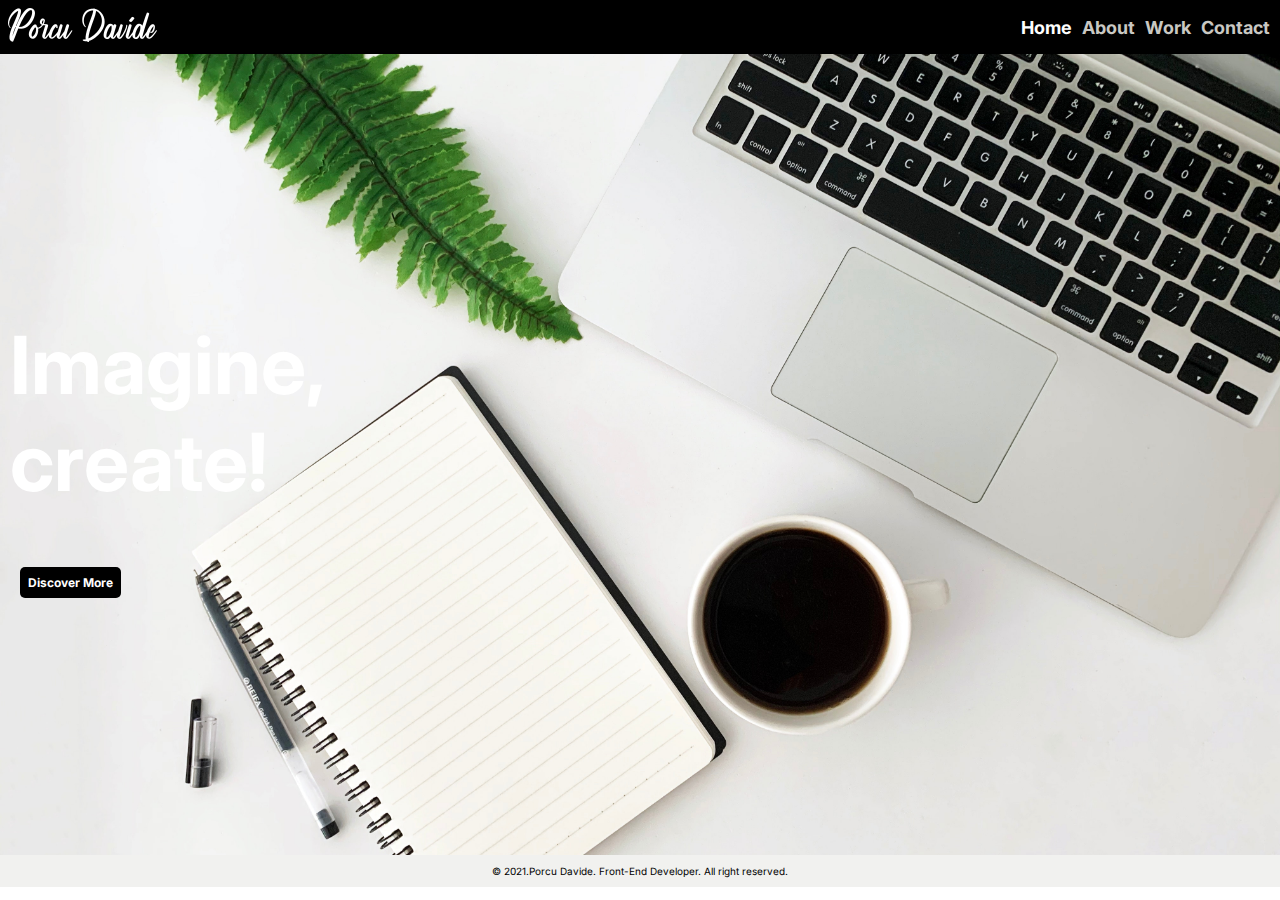
<file: index.html>
<!DOCTYPE html>
<html lang="en" dir="ltr">

<head>
  <meta charset="utf-8">
  <meta name="viewport" content="width=device-width, initial-scale=1.0">
  <meta http-equiv="X-UA-Compatible" content="ie=edge">

  <title>Porcu Davide</title>

  <link rel="stylesheet" href="style.css">

  <link rel="preconnect" href="https://fonts.gstatic.com">
  <link href="https://fonts.googleapis.com/css2?family=Inter:wght@300;400;700;900&display=swap" rel="stylesheet">


</head>

<body>

  <div class="header">
    <div class="logo">
      <img src="icone/logo.png" alt="">
    </div>
    <ul class="menu">
      <li><a class="current" href="index.html">Home</a></li>
      <li><a href="about.html">About</a></li>
      <li><a href="work.html">Work</a></li>
      <li><a href="contact.html">Contact</a></li>
    </ul>
  </div>



  <div class="hero">


    <div class="hero__content">

      <h1 class="big-text"> Imagine, <br> create!</h1>
      <div class="cta">
        <a href="about.html" class="button"> Discover More </a>
      </div>
    </div>
  </div>


  <footer id="footerindex">
    <p>&copy; 2021.Porcu Davide. Front-End Developer. All right reserved.</p>
  </footer>





</body>

</html>
</file>
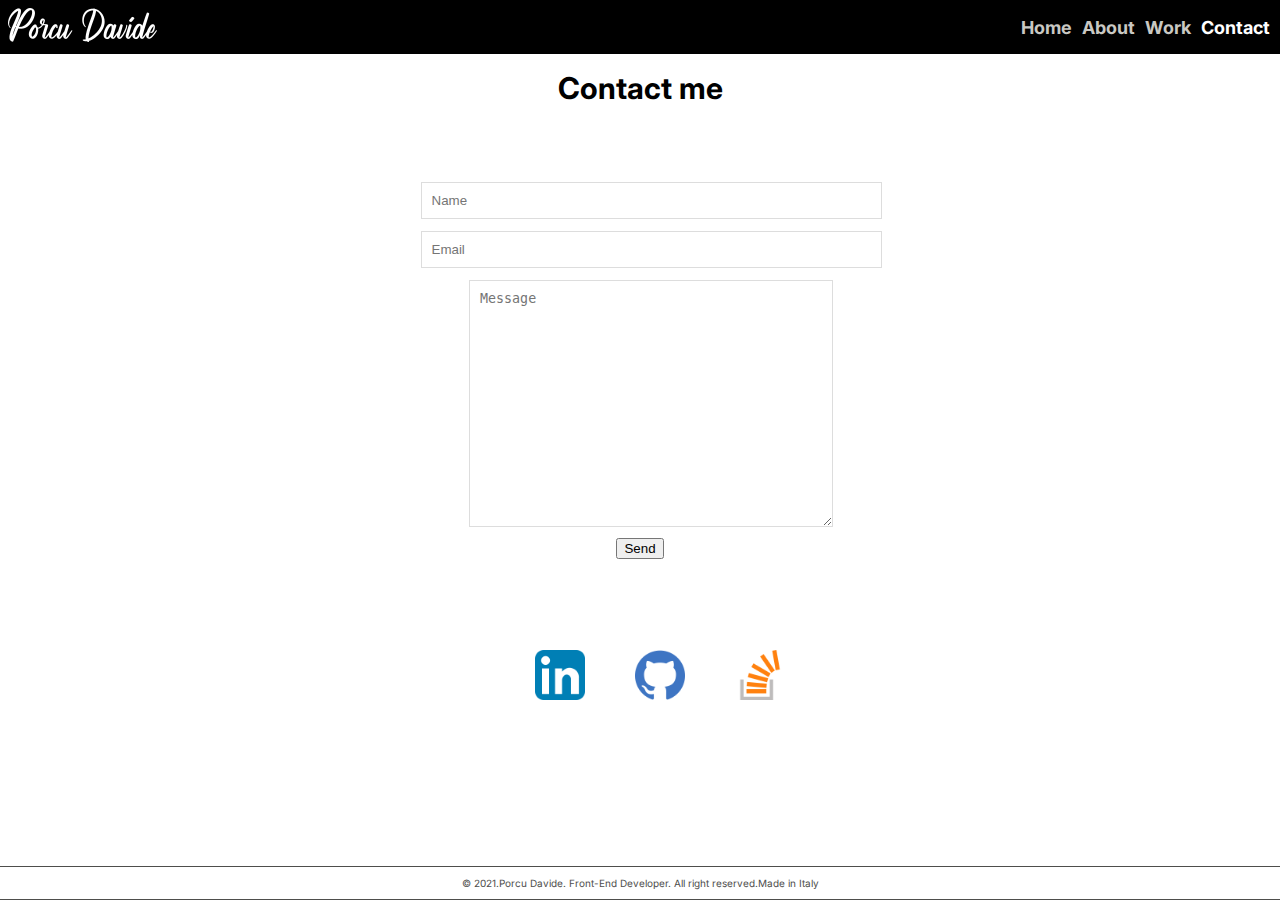
<file: contact.html>
<!DOCTYPE html>
<html lang="en" dir="ltr">

<head>
  <meta charset="utf-8">
  <meta name="viewport" content="width=device-width, initial-scale=1.0">
  <meta http-equiv="X-UA-Compatible" content="ie=edge">

  <title>Porcu Davide</title>

  <link rel="stylesheet" href="style.css">

  <link rel="preconnect" href="https://fonts.gstatic.com">
  <link href="https://fonts.googleapis.com/css2?family=Inter:wght@300;400;700;900&display=swap" rel="stylesheet">


</head>

<body>

  <div class="header">
    <div class="logo">
      <img src="icone/logo.png" alt="">
    </div>
    <ul class="menu">
      <li><a href="index.html">Home</a></li>
      <li><a href="about.html">About</a></li>
      <li><a href="work.html">Work</a></li>
      <li><a class="current" href="contact.html">Contact</a></li>
    </ul>
    <div class="hamburger">
      <span></span>
      <span></span>
      <span></span>
    </div>
  </div>



  <!--contact-->

  <div id="page4" class="mt3">
    <div class="contatti">

      <h1>Contact me</h1>
      <div class="boxcontact">
        <div class="sectioncontact">
          <div class="name">
            <label for="inputName"></label>
            <input type="text" name="name" id="inputName" placeholder="Name" required="" size="50">
          </div>
          <div class="mail">
            <label for="inputEmail"></label>
            <input type="email" name="email" id="inputEmail" placeholder="Email" required="" size="50">
          </div>
          <div class="text">
            <label for="inputMessage"></label>
            <textarea name="message" id="inputMessage" placeholder="Message" required="" cols="38" rows="15"></textarea>

          </div>
          <div class="buttonsend">
            <button type="submit">Send</button>
          </div>
        </div>
        <div class="socialicons">
          <ul class="sociallink">
            <li><a href="https://www.linkedin.com/in/davide-porcu-877933204/" target="_blank" rel="nofollow">
                <img src="icone/linkedin.png" alt="nome-foto" title="Linkedin Porcu Davide" /></a></li>
            <li><a href="https://github.com/Rudalzinho" target="_blank" rel="nofollow">
                <img src="icone/github.png" alt="nome-foto" title="Github Porcu Davide" /></a></li>
            <li><a href="https://stackoverflow.com/users/15323053/rudalzinho" target="_blank" rel="nofollow">
                <img src="icone/stackoverflow.png" alt="nome-foto" title="StackOverflow Porcu Davide" /></a></li>

          </ul>


        </div>


      </div>

    </div>
  </div>

  <footer id="footer">
    <p>&copy; 2021.Porcu Davide. Front-End Developer. All right reserved.Made in Italy</p>
  </footer>


</body>

</html>
</file>
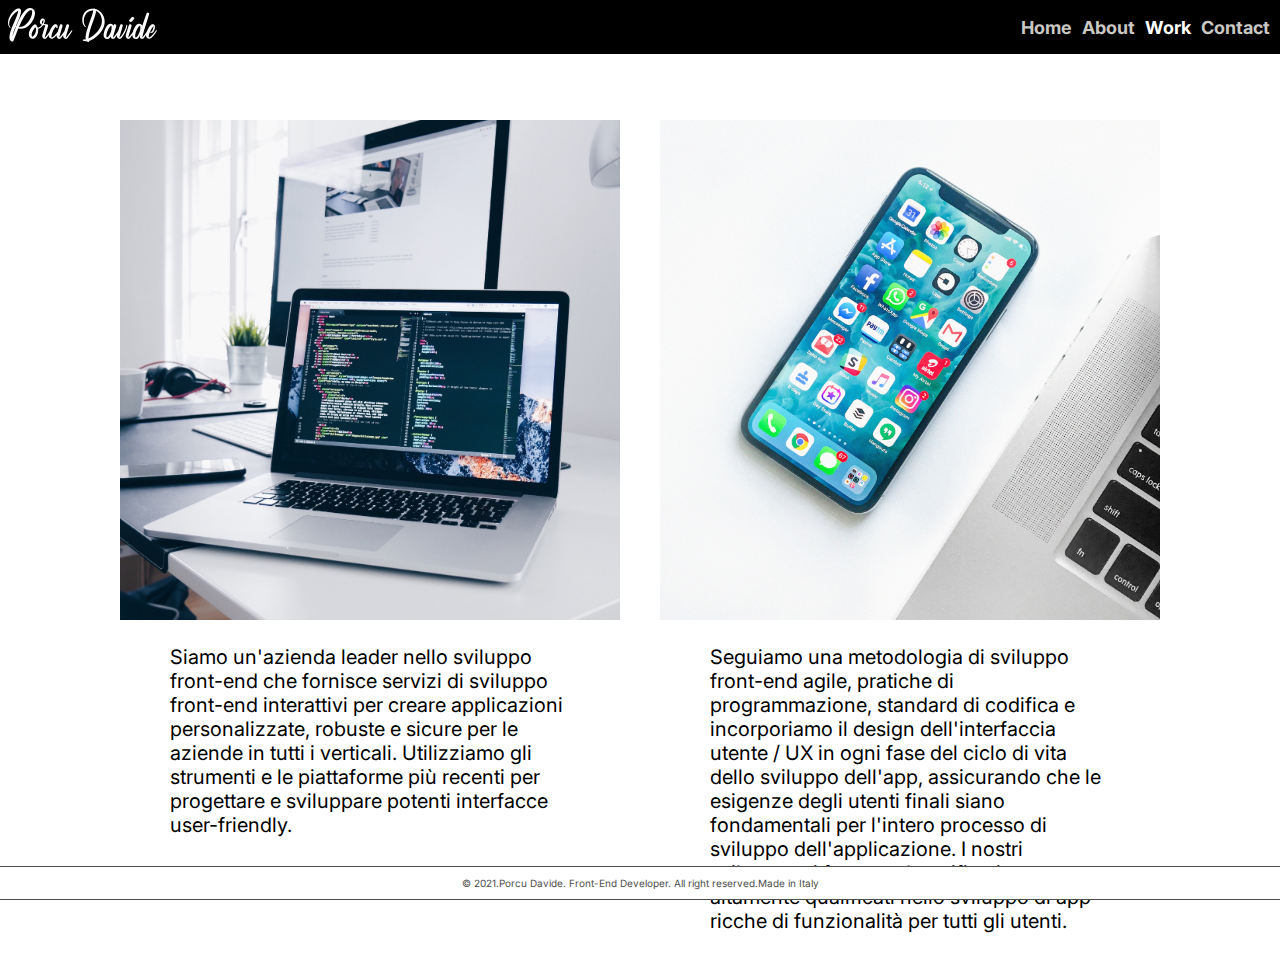
<file: work.html>
<!DOCTYPE html>
<html lang="en" dir="ltr">

<head>
  <meta charset="utf-8">
  <meta name="viewport" content="width=device-width, initial-scale=1.0">
  <meta http-equiv="X-UA-Compatible" content="ie=edge">

  <title>Porcu Davide</title>

  <link rel="stylesheet" href="style.css">

  <link rel="preconnect" href="https://fonts.gstatic.com">
  <link href="https://fonts.googleapis.com/css2?family=Inter:wght@300;400;700;900&display=swap" rel="stylesheet">


</head>

<body>

  <div class="header">
    <div class="logo">
      <img src="icone/logo.png" alt="">
    </div>
    <ul class="menu">
      <li><a href="index.html">Home</a></li>
      <li><a href="about.html">About</a></li>
      <li><a class="current" href="work.html">Work</a></li>
      <li><a href="contact.html">Contact</a></li>
    </ul>
    <div class="hamburger">
      <span></span>
      <span></span>
      <span></span>
    </div>
  </div>

  <section id="page3" class="mt2">

    <div class="work">

      <div class="work1">

        <div>
          <img src="foto/mac.jpg" alt="">
        </div>

        <div class="testo">
          Siamo un'azienda leader nello sviluppo front-end che fornisce servizi di sviluppo front-end interattivi
          per creare applicazioni personalizzate, robuste e sicure per le aziende in tutti i verticali.
          Utilizziamo gli strumenti e le piattaforme più recenti  per progettare e sviluppare potenti interfacce user-friendly.

      </div>
    </div>



      <div class="work2">

        <div>
          <img src="foto/iphone.jpg" alt="">
        </div>

        <div class="testo">
          Seguiamo una metodologia di sviluppo front-end agile, pratiche di programmazione,
          standard di codifica e incorporiamo il design dell'interfaccia utente / UX in ogni fase del ciclo
          di vita dello sviluppo dell'app, assicurando che le esigenze degli utenti finali
          siano fondamentali per l'intero processo di sviluppo dell'applicazione. I nostri
          sviluppatori front-end certificati sono altamente qualificati nello sviluppo
          di app ricche di funzionalità per tutti gli utenti.

      </div>


    </div>

  </section>


  <footer id="footer">
    <p>&copy; 2021.Porcu Davide. Front-End Developer. All right reserved.Made in Italy</p>
  </footer>


</body>

</html>
</file>
<file: style.css>
body {
  font-family: 'Inter', sans-serif;
  width: 100%;
  margin: 0;
  padding: 0;
  border: 0;
}

a {
  text-decoration: none;
}

/* header */
.header {
  width: 100%;
  position: fixed;
  background: black;
  display: flex;
}

.logo img {
  padding: 8px;
}

.header ul li a:hover,
.header ul li .current {
  color: white;
}

/* ! menu */
.menu {
  width: 100%;
  display: flex;
  justify-content: flex-end;
  font-weight: bold;
  text-decoration: none;
  margin-block-start: 0;
  margin-block-end: 0;
  align-items: center;
}

.menu li {
  display: inline-block;
}

.menu li a {
  color: #C9C8C3;
  display: flex;
  padding-right: 10px;
  text-decoration: none;
  font-size: 18px;
}

/* ! testo home */
.big-text {
  font-size: 80px
}

/* ! mobile  */
@media (max-width: 768px) {

  .header {
    height: 190px;
    display: flex;
    flex-direction: column;
  }

  .logo {
    justify-content: center;
    display: flex;
  }

  /* ! menu */
  .menu {
    width: 100%;
    height: 150px;
    display: flex;
    justify-content: center;
    font-weight: bold;
    text-decoration: none;
    align-items: center;
    padding-inline-start: 0;
    flex-direction: column;
  }

  .menu li {
    padding: 5px;
  }

  .hero {
    background-size: auto;
  }

  .big-text {
    font-size: 40px;
  }

  .button {
    display: none;
  }

  body #page2 {
    padding-top: 190px;
    flex-wrap: wrap;
  }

  .info-right {
    display: flex;
    height: auto;
    flex-wrap: wrap;
    align-content: center;
  }

  #page2 .info-right {
    padding: 70px;
    -webkit-text-size-adjust: none;
  }

  #page2 .info-right p {
    display: flex;
    margin-block-start: unset;
    margin-block-end: unset;
    margin-inline-start: unset;
    margin-inline-end: unset;
    flex-wrap: wrap;
    align-content: center;
    padding: 50px;
  }

  #page2 .info-right .icons {
    display: flex;
    width: 100%;
    justify-content: center;
  }

  #page2 .info-right .icons ul li img {
    width: 50px;
    height: 50px;
    padding: 15px;
  }

  body #page3 {
    padding-top: 190px;
    flex-wrap: wrap;
  }

  /* ! work */
  body #page3 {
    height: auto;
    display: flex;
  }

  body #page3 .work {
    flex-direction: column;
    display: flex;
    padding: 36px;
    justify-content: center;
  }

  body #page3 .work .work1,
  body #page3 .work .work2 {
    display: flex;
    justify-content: space-around;
    align-items: center;
    flex-direction: column;
  }

  body #page3 .work1 img {
    width: 350px;
    height: 350px;
  }

  body #page3 .work2 img {
    width: 350px;
    height: 350px;
  }

  body #page3 .testo {
    padding: 20px;
    display: flex;
    justify-content: space-around;
    align-content: center;
    -webkit-text-size-adjust: auto;
  }

  body #page3 .testo {
    padding: 5px;
  }

  body #page4 {
    padding-top: 150px;
  }
}

/* ! fine mobile */




/* ! hero */
.hero {
  display: flex;
  width: 100%;
  height: 95vh;
  align-items: center;
  background: url('foto/desk.jpg');
  background-size: cover;
  -moz-background-size: cover;
  -webkit-background-size: cover;
}

.hero__content {
  color: white;
  font-family: 'Inter', sans-serif;
  font-size: 25px;
  font-weight: bold;
  margin: 10px;
}

.button {
  padding: 8px 8px;
  background: black;
  font-size: 12px;
  color: white;
  font-family: 'Inter', sans-serif;
  border-radius: 5px;
  text-decoration: none;
  margin-left: 10px;
}

/* ! Section 1 */
#page2 {
  padding-top: 100px;
  display: flex;
  justify-content: space-around;
  height: auto;
}

.info-left img {
  width: 300px;
  height: auto;
  padding: 40px;
}

#page2 .info-right {
  padding: 40px;
  font-size: 20px;
  -webkit-text-size-adjust: none;
}

/* ! about skills */
.skills {
  display: flex;
  width: 100%;
  justify-content: center;
  color: black;
  font-size: 20px;
  font-weight: bold;
}

.icons ul {
  display: flex;
  justify-content: center;
  align-items: center;
  list-style-type: none;
  padding-inline-start: 0px;
}

.icons ul li img {
  width: 60px;
  height: 60px;
  padding: 25px;
}

/* ! work */
#page3 {
  height: auto;
  padding-top: 100px;
  display: flex;
  justify-content: center;
}

#page3 .work {
  flex-direction: row;
  display: flex;
  justify-content: space-around;
}

#page3 .work .work1,
#page3 .work .work2 {
  display: flex;
  align-items: center;
  flex-direction: column;
  padding: 20px;
  font-size: 20px;
}

.work1 img {
  width: 500px;
  height: 500px;
}

.work2 img {
  width: 500px;
  height: 500px;
}

#page3 .testo {
  padding: 20px;
  display: flex;
  align-content: center;
  width: 400px;
  -webkit-text-size-adjust: none;
}

/* ! Contatti */
#page4 {
  height: auto;
  background: white;
  display: flex;
  justify-content: center;
}

#page4 .contatti {
  display: flex;
  justify-content: center;
  padding: 10px;
  padding-top: 50px;
  flex-direction: column;
}

#page4 .contatti h1 {
  display: flex;
  font-size: 30px;
  font-weight: bold;
  justify-content: center;
}

.sectioncontact {
  flex-direction: column;
  display: flex;
  align-items: center;
  padding: 50px;
}

.sectioncontact input {
  width: 100%;
  padding: 10px;
  border: 1px solid #ddd;
}

textarea {
  width: 100%;
  padding: 10px;
  border: 1px solid #ddd;
}

.name {
  padding: 6px;
}

.mail {
  padding: 6px;
}

.text {
  padding: 6px;
}

.sociallink {
  flex-direction: row;
  display: flex;
  justify-content: center;
  list-style-type: none;
}

.sociallink li a img {
  width: 50px;
  height: 50px;
  padding: 25px;
  justify-content: center;
  align-items: center;
  display: flex;
}

#footer {
  color: #4E4E4C;
  background: white;
  width: 100%;
  justify-content: center;
  font-size: 10px;
  border-top: 1px solid #4E4E4C;
  border-bottom: 1px solid #4E4E4C;
  position: fixed;
  bottom: 0;
  display: flex;
}

#footerindex p {
  text-align: center;
  font-size: 10px;
  background: #F1F1EF;
  margin-block-start: 0;
  margin-block-end: 0;
  padding: 10px;
}
</file>
